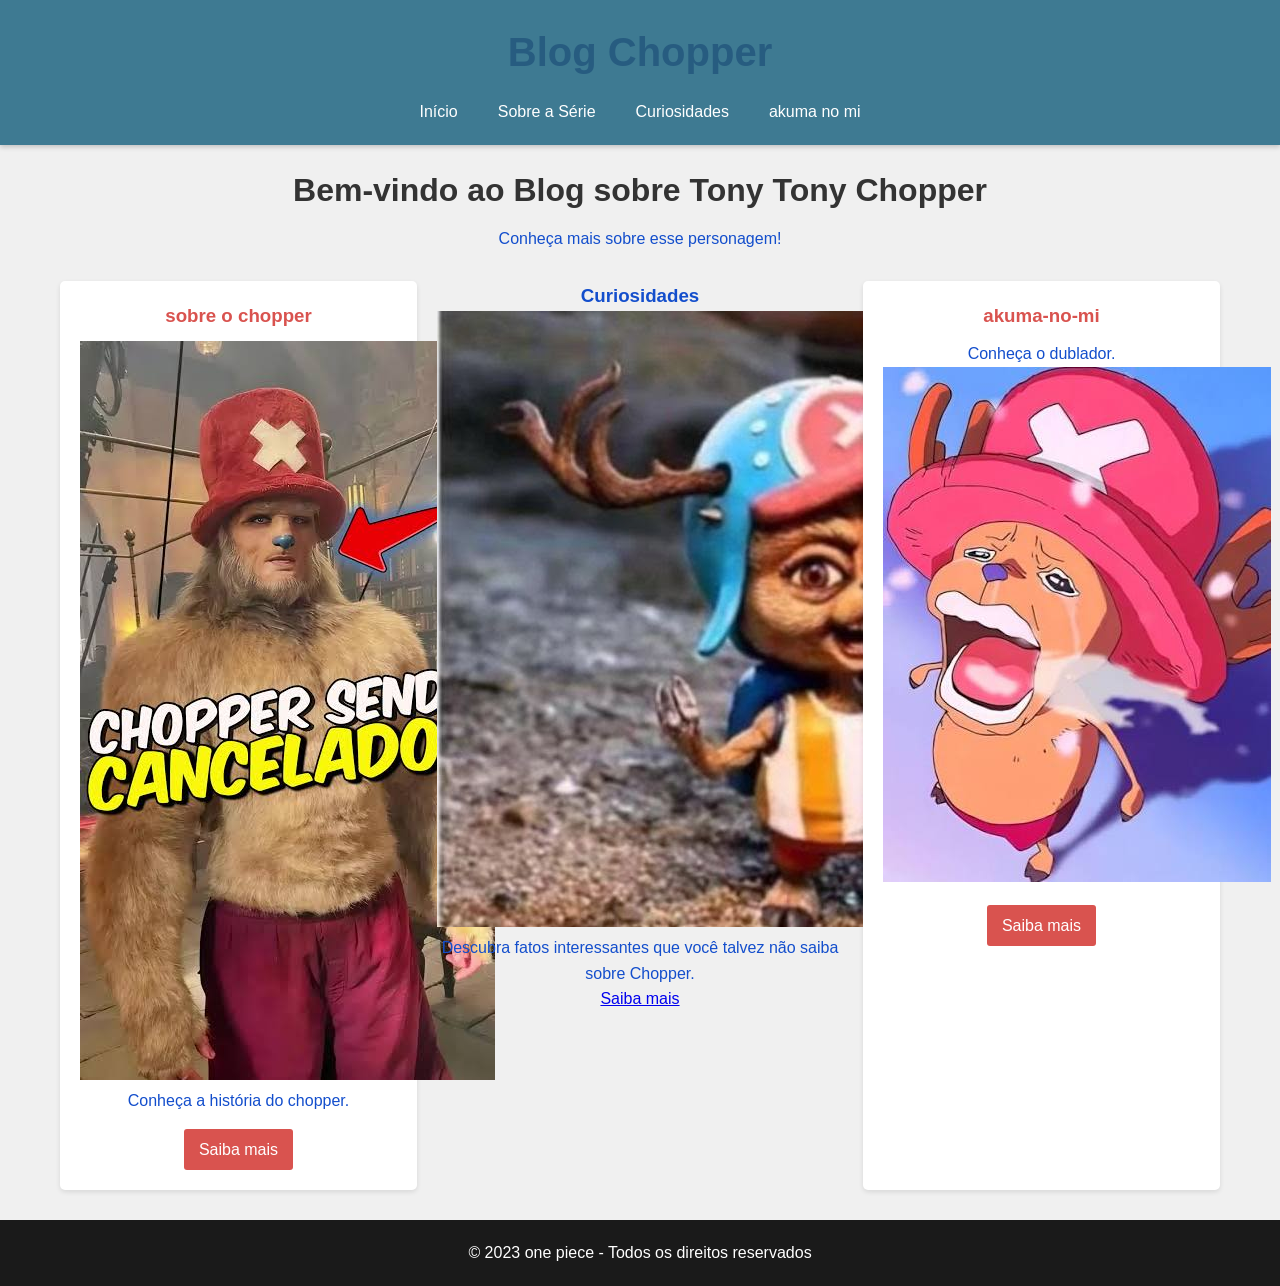
<file: index.html>
<!DOCTYPE html>
<html lang="pt-br">
<head>
    <meta charset="UTF-8">
    <meta name="viewport" content="width=device-width, initial-scale=1.0">
    <title>Blog Chopper - Página Inicial</title>
    <link rel="stylesheet" href="style.css">
</head>
<body>
    <header>
        <h1>Blog Chopper</h1>
        <nav>
            <ul>
                <li><a href="index.html">Início</a></li>
                <li><a href="pagina2.html">Sobre a Série</a></li>
                <li><a href="pagina3.html">Curiosidades</a></li>
                <li><a href="pagina4.html">akuma no mi</a></li>
            </ul>
        </nav>
    </header>

    <main>
        <section class="banner-container">
            <h2>Bem-vindo ao Blog sobre Tony Tony Chopper</h2>
            <p>Conheça mais sobre esse personagem!</p>
            
            <div class="banners">
                <div class="banner">
                    <h3>sobre o chopper</h3>
                    <img src="images.jpeg">
                    <p>Conheça a história do chopper.</p>
                    <a href="pagina2.html">Saiba mais</a></div>
                
                <div class="banner2">
                    <h3>Curiosidades</h3>
            <img src="2.jpeg">
                    <p>Descubra fatos interessantes que você talvez não saiba sobre Chopper.</p>
                    <a href="pagina3.html">Saiba mais</a>
                </div>
                
                <div class="banner">
                    <h3>akuma-no-mi</h3>
                    <p>Conheça o dublador.</p>
                    <img src="3.jpeg">
                    <a href="pagina4.html">Saiba mais</a>
                </div>
            </div>
        </section>
    </main>

    <footer>
        <p>&copy; 2023 one piece - Todos os direitos reservados</p>
    </footer>
</body>
</html>
</file>
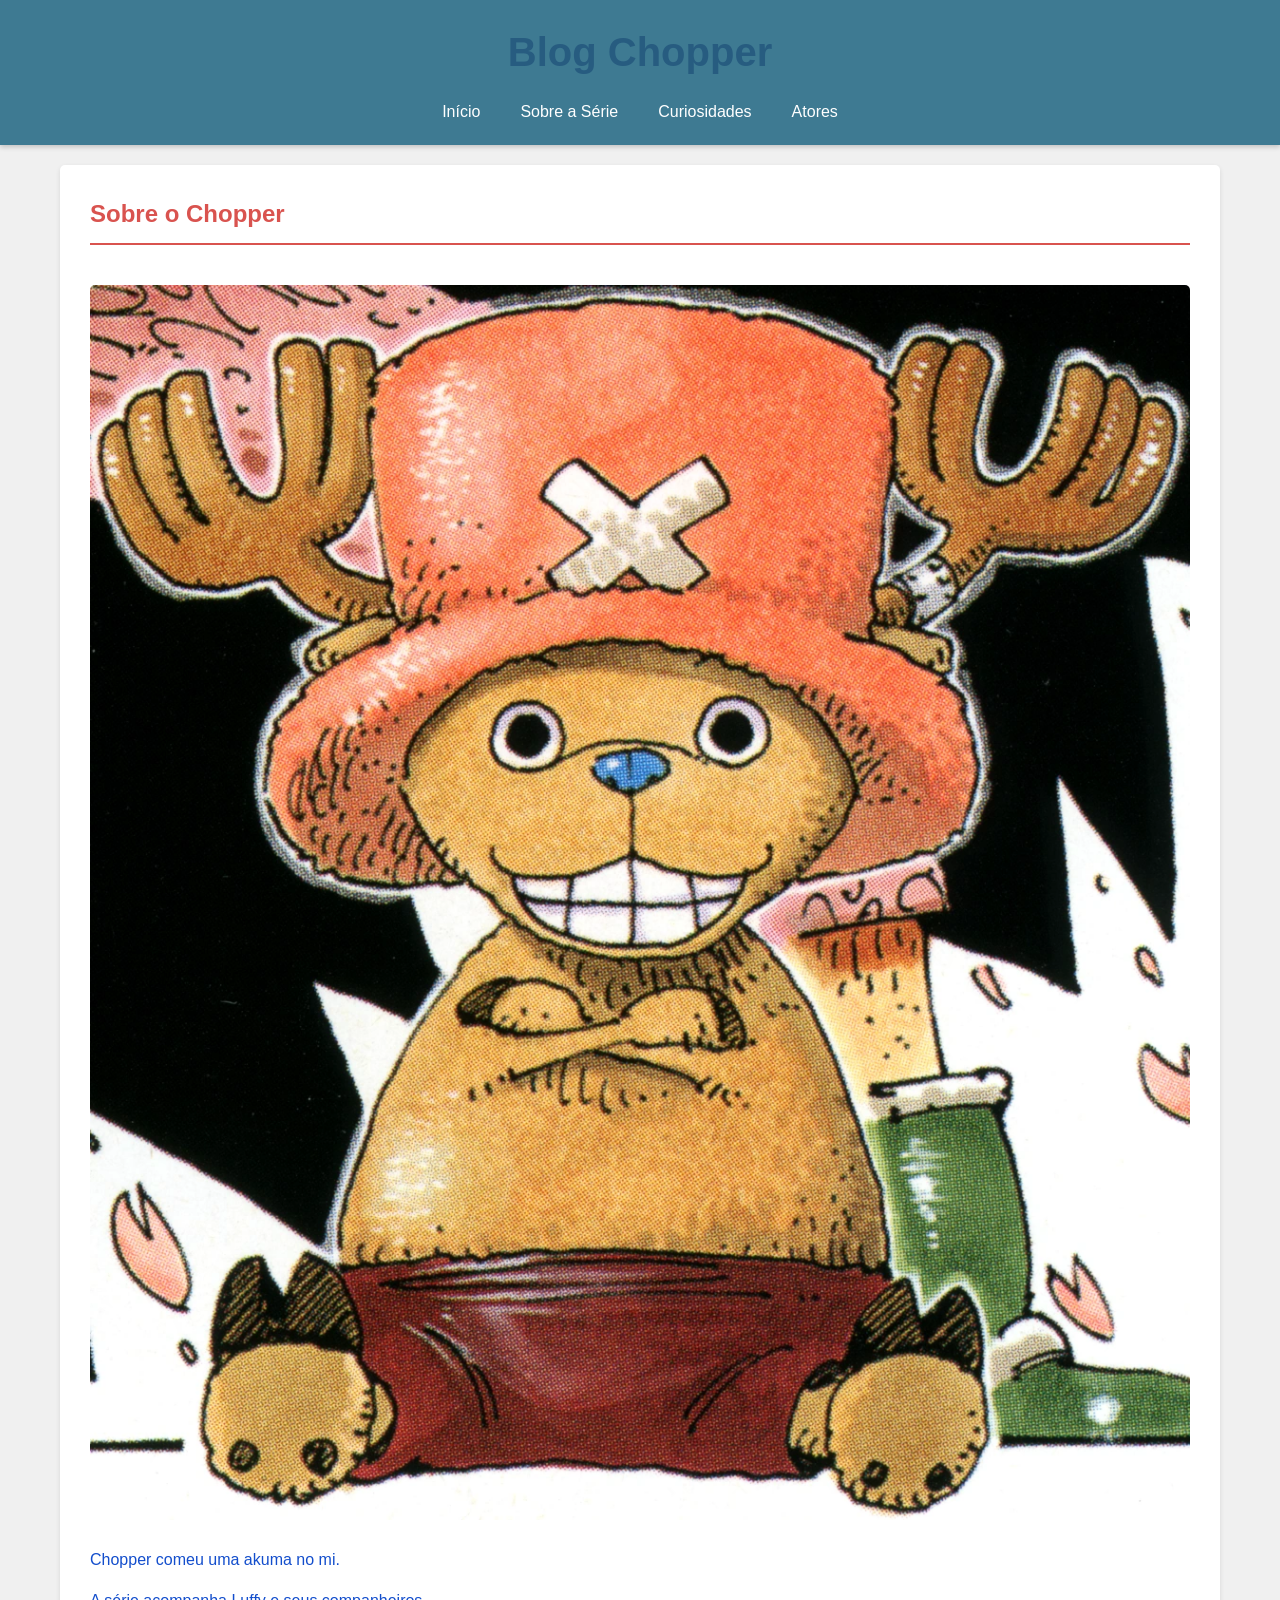
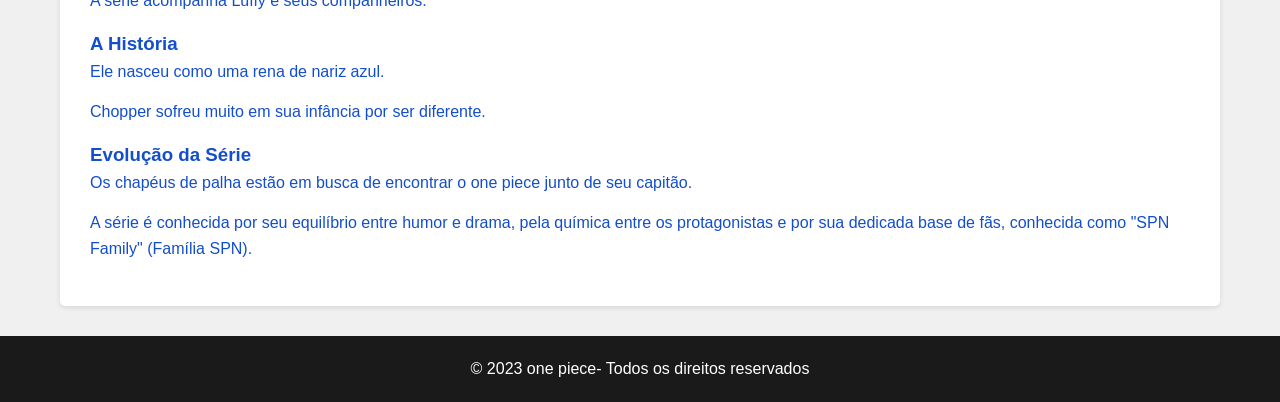
<file: pagina2.html>
<!DOCTYPE html>
<html lang="pt-br">
<head>
    <meta charset="UTF-8">
    <meta name="viewport" content="width=device-width, initial-scale=1.0">
    <title>Blog Chopper - Sobre a rena</title>
    <link rel="stylesheet" href="style.css">
</head>
<body>
    <header>
        <h1>Blog Chopper</h1>
        <nav>
            <ul>
                <li><a href="index.html">Início</a></li>
                <li><a href="pagina2.html">Sobre a Série</a></li>
                <li><a href="pagina3.html">Curiosidades</a></li>
                <li><a href="pagina4.html">Atores</a></li>
            </ul>
        </nav>
    </header>

    <main>
        <section class="page-content">
            <h2>Sobre o Chopper</h2>
            
            <img src="chopper.png">
            
            <p>Chopper comeu uma akuma no mi.</p>
            
            <p>A série acompanha Luffy e seus companheiros.</p>
            
            <h3>A História</h3>
            <p>Ele nasceu como uma rena de nariz azul.</p>
            
            <p>Chopper sofreu muito em sua infância por ser diferente.</p>
            
            <h3>Evolução da Série</h3>
            <p>Os chapéus de palha estão em busca de encontrar o one piece junto de seu capitão.</p>
            
            <p>A série é conhecida por seu equilíbrio entre humor e drama, pela química entre os protagonistas e por sua dedicada base de fãs, conhecida como "SPN Family" (Família SPN).</p>
        </section>
    </main>

    <footer>
        <p>&copy; 2023 one piece- Todos os direitos reservados</p>
    </footer>
</body>
</html>
</file>
<file: style.css>
* {
    margin: 0;
    padding: 0;
    box-sizing: border-box;
    font-family: Arial, Helvetica, sans-serif;
}

body {
    background-color: #f0f0f0;
    color: #134ecc;
    line-height: 1.6;
}

header {
    background-color: #3e7a92;
    color: white;
    padding: 20px 0;
    text-align: center;
    box-shadow: 0 2px 5px rgba(0, 0, 0, 0.2);
}

header h1 {
    margin-bottom: 15px;
    font-size: 2.5rem;
    color: #275c80;
}

nav ul {
    display: flex;
    justify-content: center;
    list-style: none;
    gap: 20px;
}

nav a {
    color: white;
    text-decoration: none;
    padding: 5px 10px;
    border-radius: 3px;
}

main {
    max-width: 1200px;
    margin: 20px auto;
    padding: 0 20px;
}

.banner-container {
    text-align: center;
    margin-bottom: 30px;
}

.banner-container h2 {
    font-size: 2rem;
    margin-bottom: 10px;
    color: #333;
}

.banners {
    display: flex;
    flex-wrap: wrap;
    justify-content: space-between;
    margin-top: 30px;
    gap: 20px;
}

.banner {
    flex: 1;
    min-width: 300px;
    background-color: white;
    padding: 20px;
    border-radius: 5px;
    box-shadow: 0 2px 5px rgba(0, 0, 0, 0.1);
}

.banner h3 {
    color: #d9534f;
    margin-bottom: 10px;
}

.banner a {
    display: inline-block;
    margin-top: 15px;
    background-color: #d9534f;
    color: white;
    padding: 8px 15px;
    text-decoration: none;
    border-radius: 3px;
}

.page-content {
    background-color: white;
    padding: 30px;
    border-radius: 5px;
    box-shadow: 0 2px 5px rgba(0, 0, 0, 0.1);
}

.page-content h2 {
    color: #d9534f;
    margin-bottom: 20px;
    border-bottom: 2px solid #d9534f;
    padding-bottom: 10px;
}

.page-content p {
    margin-bottom: 15px;
}

.page-content img {
    max-width: 100%;
    height: auto;
    margin: 20px 0;
    border-radius: 5px;
}

.actor-card {
    display: flex;
    flex-wrap: wrap;
    gap: 20px;
    margin-bottom: 30px;
}

.actor-info {
    flex: 1;
    min-width: 300px;
}

footer {
    background-color: #1a1a1a;
    color: white;
    text-align: center;
    padding: 20px;
    margin-top: 30px;
}

@media (max-width: 768px) {
    nav ul {
        flex-direction: column;
        gap: 10px;
    }
    
    .banners {
        flex-direction: column;
    }
    
    .banner {
        min-width: 100%;
    }
    
    .actor-card {
        flex-direction: column;
    }
}

.banner2 {
    width: 35%;
}
</file>
